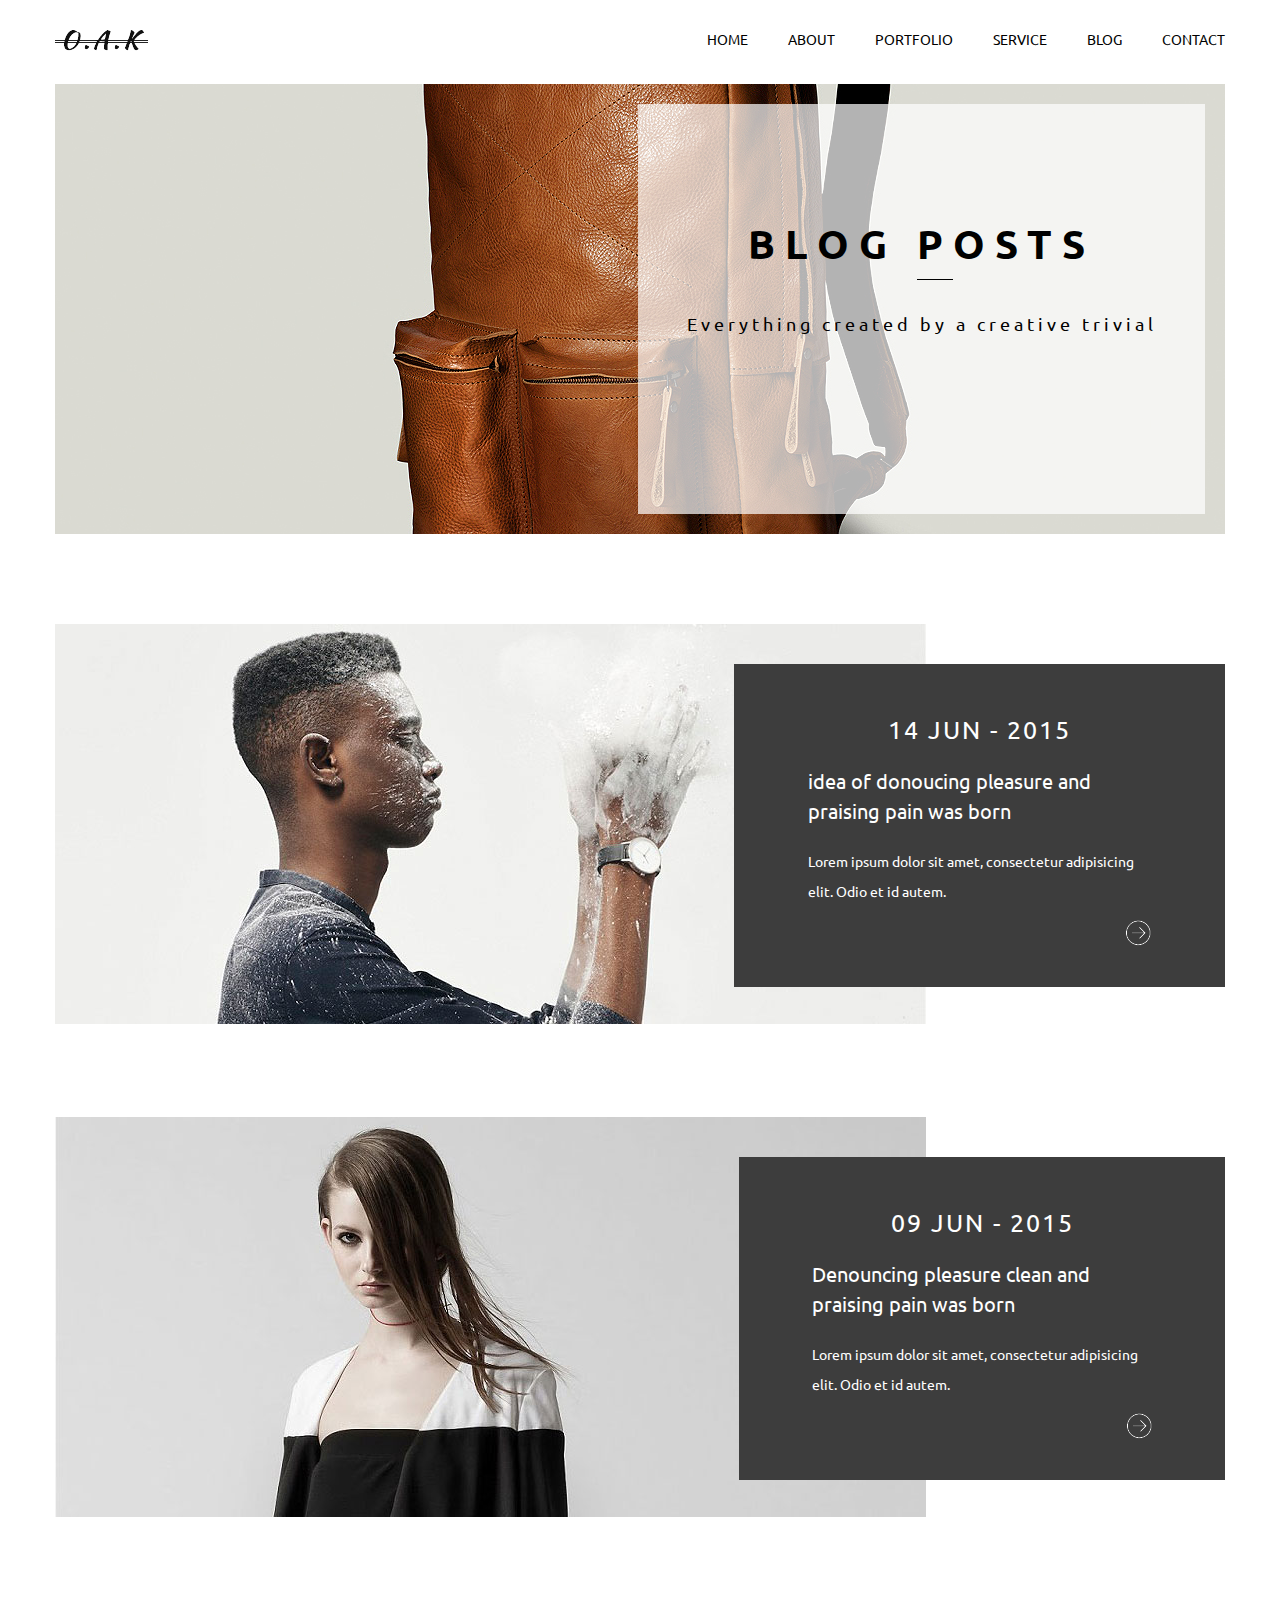
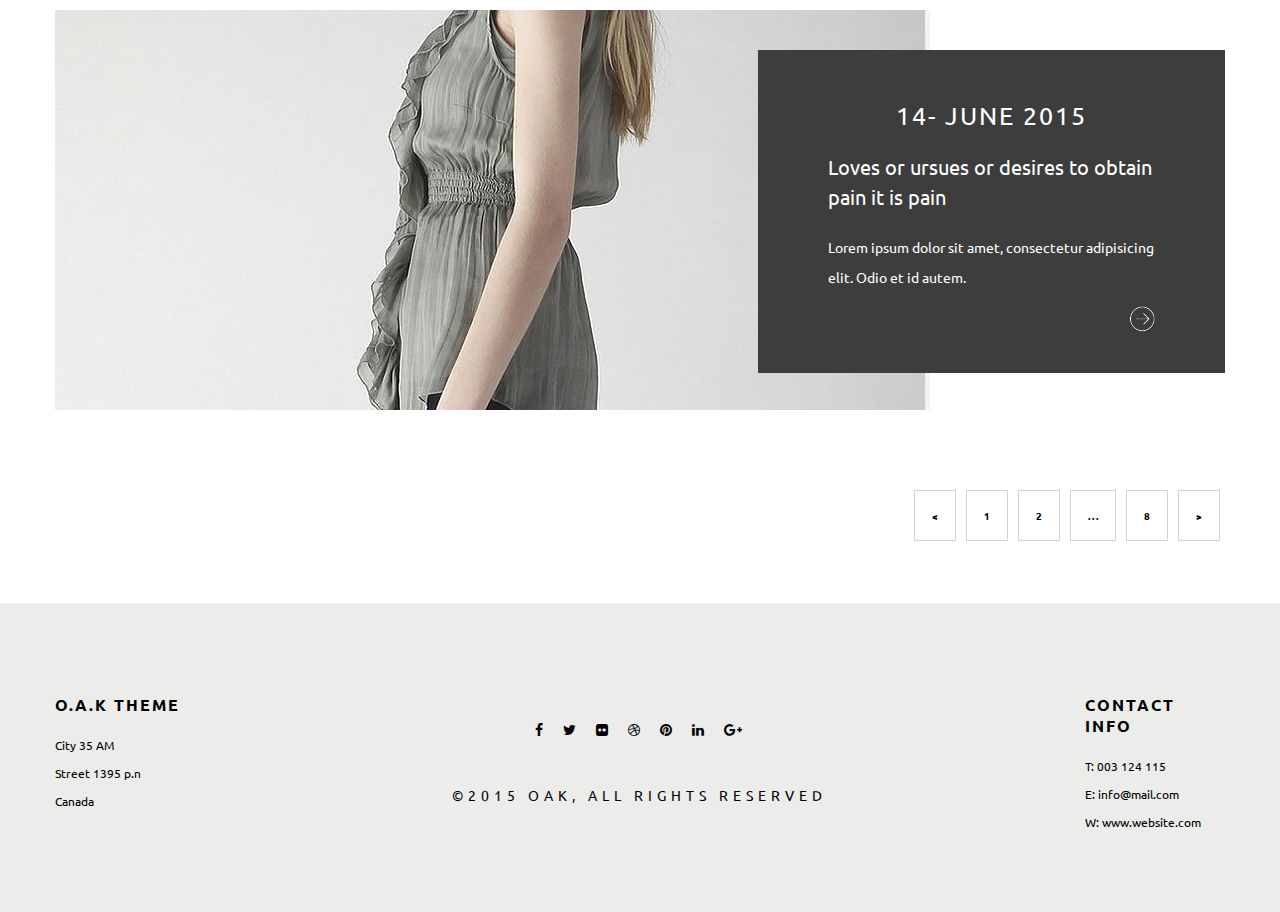
<file: blog.html>
<!DOCTYPE html>
<html lang="en">
<head>
	<meta charset="UTF-8">
	<title>Oak - Blog</title>
	<link href='https://fonts.googleapis.com/css?family=Ubuntu:400,300' rel='stylesheet' type='text/css'>
	<link href='https://fonts.googleapis.com/css?family=Raleway:400,300,200' rel='stylesheet' type='text/css'>
	<link rel="stylesheet" href="css/style.css">
	<link rel="stylesheet" href="https://maxcdn.bootstrapcdn.com/font-awesome/4.5.0/css/font-awesome.min.css">
</head>
<body>
	<div class="wrapper">
<!-- Header  -->
		<header class="clearfix">
			<div class="logo"><img src="assets/logo.png" alt=""></div>
			<nav>
				<ul>
					<li><a href="index.html#">Home</a></li>
					<li><a href="index.html#about">About</a></li>
					<li><a href="index.html#portfolio">Portfolio</a></li>
					<li><a href="index.html#service">Service</a></li>
					<li><a href="blog.html">Blog</a></li>
					<li><a href="contact.html">Contact</a></li>
				</ul>
			</nav>
		</header>
<!-- Hero Image -->
		<section class="blogHero">
			<div class="blogPost">
				<h2>Blog <span>P</span>osts</h2>
				<p>Everything created by a creative trivial</p>
			</div>
		</section>
<!-- Blog Section Start -->
		<section class="blog blog1">
			<div class="blogImage1">
				<img src="images/blog-1.jpg" alt="">
			</div>
			<div class="blogInfo">
				<div class="blogInfo2">
					<h4>14 Jun - 2015</h4>
					<p>idea of donoucing pleasure and praising pain was born</p>
					<p class="info2">Lorem ipsum dolor sit amet, consectetur adipisicing elit. Odio et id autem.</p>
					<a href=""><img src="assets/more.png" alt=""></a>
				</div>
			</div>
		</section>
		<section class="blog blog2">
			<div class="blogImage2">
				<img src="images/blog2.jpg" alt="">
			</div>
			<div class="blogInfo">
				<div class="blogInfo2">
					<h4>09 Jun - 2015</h4>
					<p>Denouncing pleasure clean and praising pain was born</p>
					<p class="info2">Lorem ipsum dolor sit amet, consectetur adipisicing elit. Odio et id autem.</p>
					<a href=""><img src="assets/more.png" alt=""></a>
				</div>
			</div>
		</section>
		<section class="blog blog3">
			<div class="blogImage3">
				<img src="images/blog3.jpg" alt="">
			</div>
			<div class="blogInfo">
				<div class="blogInfo2">
					<h4>14- June 2015</h4>
					<p>Loves or ursues or desires to obtain pain it is pain</p>
					<p class="info2">Lorem ipsum dolor sit amet, consectetur adipisicing elit. Odio et id autem.</p>
					<a href=""><img src="assets/more.png" alt=""></a>
				</div>
			</div>
		</section>
		<div class="pages">
			<ul>
				<li><a href=""><</a></li>
				<li><a href="">1</a></li>
				<li><a href="">2</a></li>
				<li><a href="">. . .</a></li>
				<li><a href="">8</a></li>
				<li><a href="">></a></li>
			</ul>
		</div>
	</div>
		<!-- Footer Section -->
	<div class="footerWrapper clearfix">
		<footer class="wrapper">
			<div class="footerInfo info1">
				<h4>O.a.k Theme</h4>
				<p>City 35 AM</p>
				<p>Street 1395 p.n</p>
				<p>Canada</p>
			</div>
			<div class="footerInfo info2 clearfix">
				<ul>
					<li><a href=""><i class="fa fa-facebook"></i></a></li>
					<li><a href=""><i class="fa fa-twitter"></i></a></li>
					<li><a href=""><i class="fa fa-flickr"></i></a></li>
					<li><a href=""><i class="fa fa-dribbble"></i></a></li>
					<li><a href=""><i class="fa fa-pinterest"></i></a></li>
					<li><a href=""><i class="fa fa-linkedin"></i></a></li>
					<li><a href=""><i class="fa fa-google-plus"></i></a></li>
				</ul>
				<div class="copyright">
				<p>&copy;2015 Oak, All Rights Reserved </p>
				</div>
			</div>
			<div class="footerInfo info3">
				<h4>Contact Info</h4>
				<p>T: 003 124 115</p>
				<p>E: info@mail.com</p>
				<p>W: www.website.com</p>
			</div>
		</footer>
	</div>
</body>
</html>
</file>
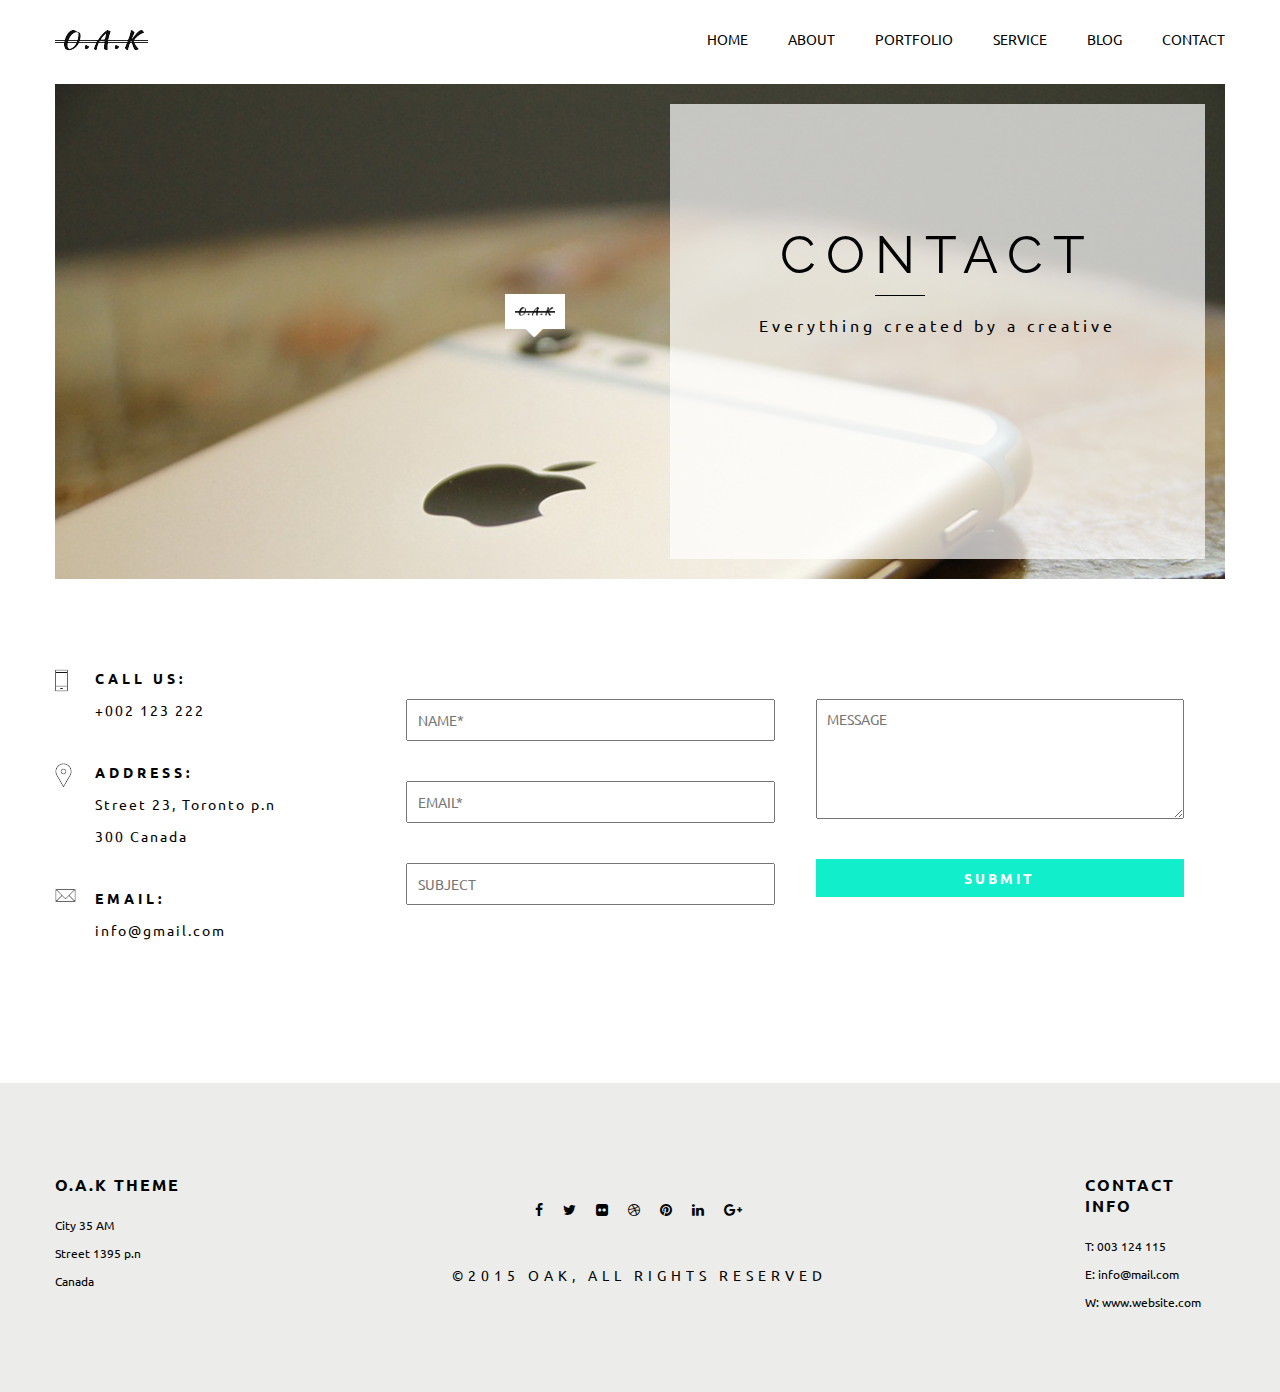
<file: contact.html>
<!DOCTYPE html>
<html lang="en">
<head>
	<meta charset="UTF-8">
	<title>Oak - Contact</title>
	<link href='https://fonts.googleapis.com/css?family=Ubuntu:400,300' rel='stylesheet' type='text/css'>
	<link href='https://fonts.googleapis.com/css?family=Raleway:400,300,200' rel='stylesheet' type='text/css'>
	<link rel="stylesheet" href="css/style.css">
	<link rel="stylesheet" href="https://maxcdn.bootstrapcdn.com/font-awesome/4.5.0/css/font-awesome.min.css">
</head>
<body>
	<div class="wrapper">
<!-- Header  -->
		<header class="clearfix">
			<div class="logo"><img src="assets/logo.png" alt=""></div>
			<nav>
				<ul>
					<li><a href="index.html">Home</a></li>
					<li><a href="index.html#about">About</a></li>
					<li><a href="index.html#portfolio">Portfolio</a></li>
					<li><a href="index.html#service">Service</a></li>
					<li><a href="blog.html">Blog</a></li>
					<li><a href="#contact">Contact</a></li>
				</ul>
			</nav>
		</header>
	<!-- Contact Hero Section -->
		<section class="contactHero">
			<div class="icon"><img src="assets/logo.png" alt=""></div>
			<i class="fa fa-arrow-down"></i>
			<div class="contactBox">
				<h3>Co<span>n</span>tact</h3>
				<p>Everything created by a creative</p>
			</div>
		</section>
	<!-- Contact Info Section		 -->
		<section class="contactInfo clearfix">
			<div class="contacts clearfix">
				<ul>
					<li class="innerContact clearfix"> 
						<img src="assets/phone.jpg" alt="">
						<div class="innerContactInfo">
							<h5>Call Us:</h5>
							<p>+002 123 222</p>
						</div>
					</li>
					<li class="innerContact ">
						<img src="assets/map.jpg" alt="">
						<div class="innerContactInfo">
							<h5>Address:</h5>
							<p>Street 23, Toronto p.n</p>
							<p>300 Canada</p>
						</div>
					</li>
					<li class="innerContact">
						<img src="assets/envelope.png" alt="">
						<div class="innerContactInfo">
							<h5>Email:</h5>
							<p>info@gmail.com</p>
						</div>
					</li>
				</ul>
			</div>
			<form class="clearfix">
				<div class="form">
					<input type="text" class="myInput" placeholder="name*">
					<input type="email" class="myInput" placeholder="email*">
					<input type="text" class="myInput" placeholder="subject">
				</div>
				<div class="form">
					<textarea name="" class="myInput" cols="35" rows="8" placeholder="message"></textarea>
					<input type="submit" class='submit' value="submit">
				</div>
			</form>
		</section>
	</div>
<!-- Footer Section -->
	<div class="footerWrapper clearfix">
		<footer class="wrapper">
			<div class="footerInfo info1">
				<h4>O.a.k Theme</h4>
				<p>City 35 AM</p>
				<p>Street 1395 p.n</p>
				<p>Canada</p>
			</div>
			<div class="footerInfo info2 clearfix">
				<ul>
					<li><a href=""><i class="fa fa-facebook"></i></a></li>
					<li><a href=""><i class="fa fa-twitter"></i></a></li>
					<li><a href=""><i class="fa fa-flickr"></i></a></li>
					<li><a href=""><i class="fa fa-dribbble"></i></a></li>
					<li><a href=""><i class="fa fa-pinterest"></i></a></li>
					<li><a href=""><i class="fa fa-linkedin"></i></a></li>
					<li><a href=""><i class="fa fa-google-plus"></i></a></li>
				</ul>
				<div class="copyright">
					<p>&copy;2015 Oak, All Rights Reserved </p>
				</div>
			</div>
			<div class="footerInfo info3">
				<h4>Contact Info</h4>
				<p>T: 003 124 115</p>
				<p>E: info@mail.com</p>
				<p>W: www.website.com</p>
			</div>
		</footer>
	</div>
</body>
</html>
</file>
<file: css/style.css>
article,aside,details,figcaption,figure,footer,header,hgroup,nav,section,summary{display:block;}audio,canvas,video{display:inline-block;}audio:not([controls]){display:none;height:0;}[hidden]{display:none;}html{font-family:sans-serif;-webkit-text-size-adjust:100%;-ms-text-size-adjust:100%;}a:focus{outline:thin dotted;}a:active,a:hover{outline:0;}h1{font-size:2em;}abbr[title]{border-bottom:1px dotted;}b,strong{font-weight:700;}dfn{font-style:italic;}mark{background:#ff0;color:#000;}code,kbd,pre,samp{font-family:monospace, serif;font-size:1em;}pre{white-space:pre-wrap;word-wrap:break-word;}q{quotes:\201C \201D \2018 \2019;}small{font-size:80%;}sub,sup{font-size:75%;line-height:0;position:relative;vertical-align:baseline;}sup{top:-.5em;}sub{bottom:-.25em;}img{border:0;}svg:not(:root){overflow:hidden;}fieldset{border:1px solid silver;margin:0 2px;padding:.35em .625em .75em;}button,input,select,textarea{font-family:inherit;font-size:100%;margin:0;}button,input{line-height:normal;}button,html input[type=button],/* 1 */
input[type=reset],input[type=submit]{-webkit-appearance:button;cursor:pointer;}button[disabled],input[disabled]{cursor:default;}input[type=checkbox],input[type=radio]{box-sizing:border-box;padding:0;}input[type=search]{-webkit-appearance:textfield;-moz-box-sizing:content-box;-webkit-box-sizing:content-box;box-sizing:content-box;}input[type=search]::-webkit-search-cancel-button,input[type=search]::-webkit-search-decoration{-webkit-appearance:none;}textarea{overflow:auto;vertical-align:top;}table{border-collapse:collapse;border-spacing:0;}body,figure{margin:0;}legend,button::-moz-focus-inner,input::-moz-focus-inner{border:0;padding:0;}

.clearfix:after {visibility: hidden; display: block; font-size: 0; content: " "; clear: both; height: 0; }

* { -moz-box-sizing: border-box; -webkit-box-sizing: border-box; box-sizing: border-box; }

/*General Fonts
font-family: 'Raleway', sans-serif;
font-family: 'Ubuntu', sans-serif;*/
/*General Styles */

html { font-size: 62.5%;}

body { font-family: 'Ubuntu', sans-serif;}

ul {padding: 0;}

ul li { list-style: none;}

a { text-decoration: none;}

.wrapper {
	width: 1170px;
	margin: 0 auto;
	position: relative;
}

h3, h4, h5 {
	text-transform: uppercase;
	letter-spacing: .2rem;
}

h3 { font-size: 1.6rem;}

h5 { font-size: 1.4rem;}


/*Navigation Code Starts*/
.logo {
	float: left;
	padding: 3rem 0 3rem 0;
}

nav ul {float: right;}

nav ul li {
	float: left;
	display: inline-block;
	text-align: right;
	padding: 2rem 0 2rem 4rem;
}

nav ul li a{
	text-transform: uppercase;
	font-size: 1.4rem;
	color: black;
}

nav ul li:hover a {
	color: #10EECC;
}
      /*I  couldn't get the hamburger menu to work the way I wanted, saving the code to try again later*/
/*nav {
  background-color: #fff;
  position: fixed;
  top: -5rem;
  height: 5rem;
  left: 78rem;
  margin: 0;
  padding: 0;
  transition: all 1s;
  z-index: 100;
}

input[type=checkbox]:checked ~ nav{
  top: 0;
}

input[type=checkbox] {
  display: none;
}

label[for="toggle"] {
        float: right;
}*/

/*Main Page Hero Section Code*/

.hero {
	font-family: 'Raleway', sans-serif;
	position: relative;
}

.hero img {width: 100%;}

.hero h2, .hero p {
	top: 50%;
	position: absolute;
}

.hero h2 {
	text-transform: uppercase;
	font-size: 6.0rem;
	font-weight: 300;
	top: 23rem;
	left: 5rem;
	letter-spacing: 0.5rem;;
	position: absolute;
	z-index: 1;
}

.hero h2::after {
	content: "";
    width: 30rem;
    height: 7rem;
    display: block;
    position: absolute;
    left: 23rem;
    bottom: -0.5rem;
    background-color: #10EECC;
    z-index: -1;
}

.hero p {
	font-size: 2.9rem;
	top: 33rem;
	left: 7.2em;
	font-weight: 400;
	text-transform: uppercase;
}

/*About Code Starts*/

.container {
	width: 50%;
	float: left;
	padding-top: 8.0rem;
}

.aboutInfo {padding-top: 3rem;}

.aboutInfo h3 {
	margin: 0;
	padding-top: 3rem;
}

.aboutInfo h3 span {
	border-bottom: 1px solid #000;
	padding-bottom: 1.0rem;
}

.aboutInfo p span {
	font-size: 1.6rem;
	text-transform: uppercase;
}

.aboutInfo p {
	font-size: 1.4rem;
	padding-top: 2.0rem;
	line-height: 2.3rem;
}

.imageHolder img {width: 100%;}

.imageHolder {float: right;}

/*Portfolio Code Starts*/

.portfolio {
	margin-top: 5rem;
	margin-bottom: 2rem;
}
.portfolio h3 span {
	border-bottom: 1px solid #000;
	padding-bottom: 1.0rem;
}

.portfolio p {
	padding-top: 2.0rem;
	font-size: 1.3rem;
}

.portfolio ul {padding: 6rem 0 0 0;}

.work {
	float: left;
	width: 33.3%;
	padding-right: 3rem;
}

.work span {
	border-bottom: 1px solid #000;
	padding-bottom: 1.0rem;
}

.work p {
	padding: 0;
	line-height: 2rem;
	font-size: 1.3rem;
}

.service li:hover {color: #10EECC;}

/*Service Section Code Start*/
.service {padding-top: 5rem;}

.service p {
	font-size: 1.3rem;
	padding-top: 1rem	;
}

.workList {padding-top: 5rem;}

.workList ul li {
	float: left;
	padding: 2rem;
	font-size: 1.6rem;
}

.workList li:hover a {color: #10EECC;}

.workList a {color: #000;}

.service span { color: #10EECC;}

.service h3 span {
	border-bottom: 1px solid #000;
	padding-bottom: 1rem;
	color: #000;
}

ul li.hamburger {background-color: #10EECC;}

/*Gallery Image Code Starts*/

.galleryItem {
	padding: 1.5rem;
	float: left;
	position: relative;
}

.galleryItem img {
	width: 100%;
	display: block;
}

ul li.galleryItem:nth-child(3n+1) {
	padding-left: 0;
}

ul li.galleryItem:nth-child(3n+3){
	padding-right: 0;
}

.overlay1 {
	margin: 0;
	color: #fff;
	background: rgba(16,238,204,0.7);
	border: .2rem solid black;
	position: absolute;
	top: 1.5em;
	bottom: 1.5rem;
	left: 0;
	right: 1.5rem;
	opacity: 0;
	transition: all 0.5s;
}

.overlay2 {
	margin: 0;
	color: #fff;
	background: rgba(16,238,204,0.7);
	border: .2rem solid black;
	position: absolute;
	top: 1.5em;
	bottom: 1.5rem;
	left: 1.5rem;
	right: 1.5rem;
	opacity: 0;
	transition: all 0.5s;
}

.overlay3 {
	margin: 0;
	color: #fff;
	background: rgba(16,238,204,0.7);
	border: .2rem solid black;
	position: absolute;
	top: 1.5em;
	bottom: 1.5rem;
	left: 1.5rem;
	right: 0;
	opacity: 0;
	transition: all 0.5s;
}

.overlay i {
	color: teal;
	font-size: 2rem;
}

.likes {
	position: relative;
	color: #000;
	padding: 1rem;
}

.likes p {margin: 0;}

.galleryDescrip {
	position: relative;
	bottom: -26rem;
	color: #000;
	font-weight: bold;
	padding-left: 2rem;
	letter-spacing: .2rem;
	text-transform: uppercase;
}

.galleryDescrip p {margin: .1rem;}

p.overlayHeader { font-size: 1.6rem;}

.galleryItem:hover .overlay {	opacity: 1;}


/*Loading Button Code*/

.loadButton i {
	text-align: center;
	font-size: 3rem;
	display: block;
	padding: 6rem 0;
}

/*Banner Section Code*/
.banner {position: relative;}

.newsletter, .subscribe {
	width: 50%;
	float: left;
}

.newsletter {
    background-color: #10EECC;
    padding: 10rem;
}

.newsletter p {
	font-size: 2.5rem;
	padding: .2rem;
	text-transform: uppercase;
	letter-spacing: .3rem;
	margin: 0 auto;
}

.newsletter p span {font-weight: bold;}

.subscribe {
	background-image: url(../images/clock.jpg);
	background-size: cover;
	background-position: center;
	position: absolute;
	top: 0;
	bottom: 0;
	right: 0;
}

.subscribe img {width: 100%;}

form.subscribeBox {
	position: absolute;
    background-color: #fff;
    padding: 6rem 3rem;
    top: 4.3rem;
    right: 4rem;
    width: 85%;
}

input {padding: 1rem;}

.subscribeEmail {
	width: 100%;
	padding: .8rem;
	text-transform: uppercase;
	margin-bottom: 1rem;
	font-size: 1.4rem;
}

.submitButton {
    background-color: #10EECC;
    width: 35%;
    color: #fff;
    text-transform: uppercase;
    font-weight: bold;
    letter-spacing: .3rem;
    font-size: 1.5rem;
    padding: 1rem;
    margin: 0 auto;
    margin-left:15rem;
    border: none;
}

/*Footer Code Starts*/
.footerWrapper {
	width: 100%;
	background-color: #ECECEA;
	margin-top: 9rem;
	padding: 3rem 0;
}

.footerInfo {
	width: 33.33%;
	float: left;
	padding: 4rem 0;
}

.footerInfo p {font-size: 1.2rem;}

.footerInfo h4{font-size: 1.6rem;}

.footerInfo ul {padding: 3rem 0 0 8rem;}

.footerInfo ul li {
	float: left;
	display: inline-block;
	text-align: center;
}

.footerInfo i {
	padding: 1rem;
	color: black;
	font-size: 1.4rem	;
}

.footerInfo li:hover i {color: #10EECC;}

.copyright {
	text-align: center;
	clear: both;
	padding-top: 2.5rem;
	text-transform: uppercase;
}

.copyright p {
	font-size: 1.4rem;
	letter-spacing: .5rem;
}

.info3 {padding-left: 25rem;}

/*Blog Code Starts Here */
.blogHero  {
	background-image: url(../images/blog_hero.jpg);
	height: 50vh;
	position: relative;
}

.blogPost {
	position: absolute;
	top: 2rem;
	bottom: 2rem;
	right: 2rem;
	background-color: rgba(255,255,255,0.7);
}

.blogPost h2 {
	font-size: 4rem;
	text-transform: uppercase;
	letter-spacing: 1rem;
	padding: 8rem 11rem 1rem;
}

.blogPost h2 span {
	border-bottom: .1rem solid #000;
	padding-bottom: 1rem;
}

.blogPost p {
	text-align: center;
	font-size: 1.8rem;
	letter-spacing: .4rem;
}

.blog {
	margin-top: 9rem;
	position: relative;
}

.blogInfo {
	background-color: #3D3D3D;
	position: absolute;
	top: 4rem;
	bottom: 4rem;
	right: 0;
	color: #fff;
}

.blogInfo2 {
	width: 70%;
	margin: 0 auto;
}

.blogInfo h4 {
	font-size: 2.5rem;
	margin: 0;
  font-weight: normal;
  text-align: center;
  padding-top: 5rem;
}

.blogInfo p {
	font-size: 2rem;
	line-height: 3rem;
}

p.info2 {
	font-size: 1.4rem;
	line-height: 3rem;
}

.blogInfo2 img {float: right;}

/*Pages Code starts*/

.pages {padding: 5rem 0;}

.pages ul {
	float: right;
	padding: 3rem 0;
}

.pages ul li {
	float: left;
	margin: .5rem;
	font-weight: bold;
}

.pages ul li a {
	padding: 1.7rem;
	border: 1px solid lightgrey;
	color: #000;
}

.pages ul li:hover a {
    background-color: #10EECC;
	color: #fff;
}

/*Contact Page Code*/

.contactHero {
	background-image: url(../images/contact-bg.jpg);
	height: 55vh;
	position: relative;
}

.icon {
	position: absolute;
	background-color: #fff;
	padding: 1rem;
	top: 21rem;
  left: 45rem;
  width: 6rem;
	height: 3.5rem;
}

.icon img {
	width: 100%;
	position: relative;
}

.contactHero i {
	position: absolute;
	color: #fff;
	font-size: 2rem;
	top: 23.5rem;
  left: 47rem;
  width: 6rem;

}

.contactBox{
	position: absolute;
	top: 2rem;
	bottom: 2rem;
	right: 2rem;
	background-color: rgba(255,255,255,0.7);
}

.contactBox h3 {
	font-size: 5.2rem;
	font-family: 'Raleway', sans-serif;
	text-transform: uppercase;
	letter-spacing: 1rem;
	padding: 12rem 11rem 3rem;
	font-weight: normal;
	margin: 0;
}

.contactBox h3 span {
	border-bottom: 1px solid #000;
	padding-bottom: 1rem;
}

.contactBox p {
	text-align: center;
	font-size: 1.6rem;
	letter-spacing: .4rem;
	margin: 0;
}

.contacts {
	width: 30%;
	float: left; 
}

form {
	width: 70%;
	float: left;
}

.contactInfo {
	width: 100%;
	margin-top: 8rem;
}

.innerContact img {float: left;}

.innerContact h5 {
	font-weight: bold;
	letter-spacing: .4rem;
	padding-left: 4rem;
	margin: 0;
}

.innerContact p {
	padding-left: 4rem;
	font-size: 1.4rem;
	letter-spacing: .2rem;
}

.innerContactInfo {padding-bottom: 3rem;}

/*Form Code Section*/

.form {
	width: 50%;
	float: left;
}

.myInput {
	width: 90%;
	text-transform: uppercase;
	padding: 1rem;
	font-size: 1.4rem;
	margin-top: 4rem;
}

textarea {height: 12rem;}

.submit {
	width: 90%;
	margin-top: 4rem;
	font-size: 1.4rem;
	text-transform: uppercase;
	letter-spacing:.3rem;
	font-weight: bold;
    background-color: #10EECC;
	border: none;
	color: #fff;
}

.myInput:focus {
	outline: none;
	border: 1px solid #000;
}
</file>
